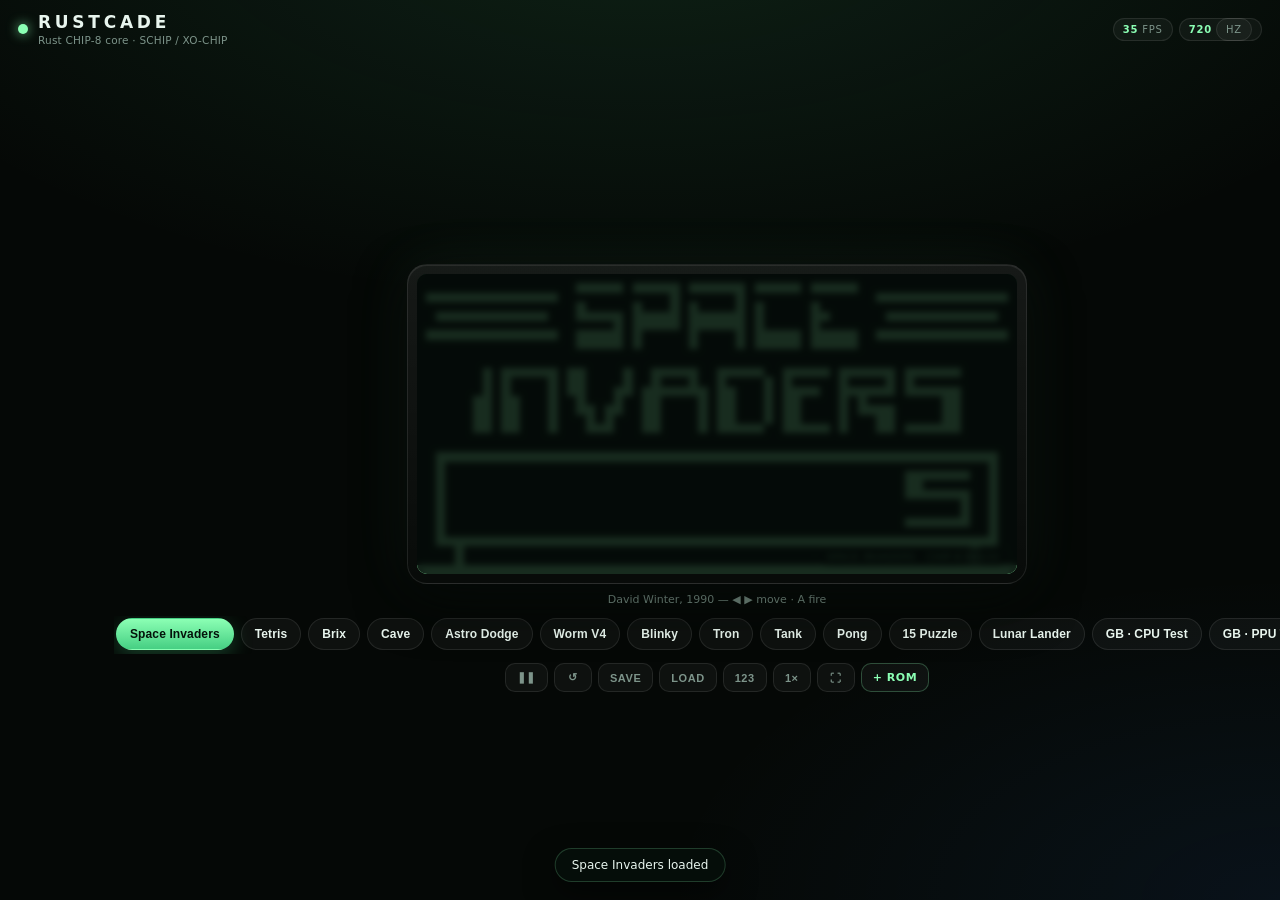
<file: web/index.html>
<!doctype html>
<html lang="en">
  <head>
    <meta charset="utf-8" />
    <meta
      name="viewport"
      content="width=device-width, initial-scale=1, viewport-fit=cover, user-scalable=no"
    />
    <meta name="theme-color" content="#070b09" />
    <meta name="description" content="A fast Rust emulator core that runs arcade and Game Boy games in your phone browser." />
    <title>RustCade — Rust emulator in your pocket</title>
    <link rel="manifest" href="manifest.webmanifest" />
    <link rel="icon" href="icon.svg" type="image/svg+xml" />
    <link rel="icon" href="icons/icon-192.png" sizes="192x192" type="image/png" />
    <link rel="apple-touch-icon" href="icons/icon-192.png" />
    <meta name="apple-mobile-web-app-capable" content="yes" />
    <meta name="mobile-web-app-capable" content="yes" />
    <meta name="apple-mobile-web-app-status-bar-style" content="black-translucent" />
    <meta name="apple-mobile-web-app-title" content="RustCade" />
    <link rel="stylesheet" href="styles.css" />
  </head>
  <body data-system="chip8">
    <div id="app" class="app">
      <header class="bar">
        <div class="brand">
          <span class="led" aria-hidden="true"></span>
          <div class="brand-text">
            <h1>RustCade</h1>
            <p id="sysline">Rust cores · CHIP-8 / SCHIP · Game Boy DMG</p>
          </div>
        </div>
        <div class="stats">
          <span><b id="fps">--</b> fps</span>
          <span><b id="hz">--</b> <span id="hzUnit">Hz</span></span>
        </div>
      </header>

      <main>
        <div class="bezel" id="bezel">
          <canvas id="screen" width="640" height="320" aria-label="Emulator screen"></canvas>
          <div class="overlay" id="overlay" hidden></div>
          <div class="badge" id="badge">No ROM loaded</div>
        </div>

        <p class="hint" id="hint">Pick a game below, or open any .ch8 / .gb ROM from your phone.</p>

        <nav class="roms" id="roms" aria-label="Games"></nav>

        <div class="tools">
          <button class="tool" id="btnPause" type="button" aria-label="Pause">❚❚</button>
          <button class="tool" id="btnReset" type="button" aria-label="Reset">↺</button>
          <button class="tool" id="btnSave" type="button" aria-label="Save state">save</button>
          <button class="tool" id="btnLoad" type="button" aria-label="Load state">load</button>
          <button class="tool c8-only" id="btnPad" type="button" aria-label="Toggle hex keypad">123</button>
          <button class="tool" id="btnSpeed" type="button" aria-label="Emulation speed">1×</button>
          <button class="tool" id="btnFull" type="button" aria-label="Fullscreen">⛶</button>
          <button class="tool install" id="btnInstall" type="button" hidden>install</button>
          <label class="tool file" for="file">
            + rom
            <input id="file" type="file" accept=".ch8,.sc8,.xo8,.bin,.gb,.gbc" />
          </label>
        </div>
      </main>

      <footer class="pad">
        <div class="dpad" role="group" aria-label="Direction pad">
          <button class="padkey up" type="button" data-chip="2" data-gb="2" aria-label="Up">▲</button>
          <button class="padkey left" type="button" data-chip="4" data-gb="1" aria-label="Left">◀</button>
          <span class="hub" aria-hidden="true"></span>
          <button class="padkey right" type="button" data-chip="6" data-gb="0" aria-label="Right">▶</button>
          <button class="padkey down" type="button" data-chip="8" data-gb="3" aria-label="Down">▼</button>
        </div>
        <div class="systemkeys gb-only" role="group" aria-label="Start and select">
          <button class="padkey pill" type="button" data-gb="6" aria-label="Select">SELECT</button>
          <button class="padkey pill" type="button" data-gb="7" aria-label="Start">START</button>
        </div>
        <div class="actions" role="group" aria-label="Action buttons">
          <button class="padkey round secondary" type="button" data-chip="14" data-gb="5" aria-label="B button">B</button>
          <button class="padkey round primary" type="button" data-chip="5" data-gb="4" aria-label="A button">A</button>
        </div>
        <div class="keypad" id="keypad" hidden aria-label="Hex keypad"></div>
      </footer>
    </div>

    <div id="toast" class="toast" hidden></div>
    <script src="app.js"></script>
  </body>
</html>
</file>
<file: web/styles.css>
:root {
  --bg: #050806;
  --panel: rgba(255, 255, 255, 0.04);
  --panel-strong: rgba(255, 255, 255, 0.07);
  --line: rgba(255, 255, 255, 0.09);
  --text: #e8f5ee;
  --muted: #7d948a;
  --mint: #8bffb4;
  --mint-dim: #46cf83;
  --radius: 16px;
}

* {
  box-sizing: border-box;
  -webkit-tap-highlight-color: transparent;
}

html,
body {
  margin: 0;
  padding: 0;
  height: 100%;
}

body {
  background:
    radial-gradient(120% 80% at 50% -10%, rgba(70, 207, 131, 0.13), transparent 55%),
    radial-gradient(80% 60% at 100% 100%, rgba(52, 140, 255, 0.08), transparent 60%),
    var(--bg);
  color: var(--text);
  font-family: ui-sans-serif, system-ui, -apple-system, "Segoe UI", Roboto, sans-serif;
  overscroll-behavior: none;
  user-select: none;
  -webkit-user-select: none;
}

.app {
  height: 100dvh;
  display: flex;
  flex-direction: column;
  gap: 10px;
  padding: calc(env(safe-area-inset-top, 0px) + 12px) 14px
    calc(env(safe-area-inset-bottom, 0px) + 12px);
  max-width: 820px;
  margin: 0 auto;
}

.bar {
  display: flex;
  align-items: center;
  justify-content: space-between;
  gap: 12px;
}

.brand {
  display: flex;
  align-items: center;
  gap: 10px;
  min-width: 0;
}

.led {
  width: 10px;
  height: 10px;
  border-radius: 50%;
  background: var(--mint);
  box-shadow: 0 0 12px rgba(139, 255, 180, 0.8);
  flex: none;
}

.brand-text {
  min-width: 0;
}

h1 {
  margin: 0;
  font-size: 17px;
  font-weight: 700;
  letter-spacing: 0.22em;
  text-transform: uppercase;
}

.brand-text p {
  margin: 2px 0 0;
  font-size: 10.5px;
  color: var(--muted);
  letter-spacing: 0.02em;
  white-space: nowrap;
  overflow: hidden;
  text-overflow: ellipsis;
}

.stats {
  display: flex;
  gap: 6px;
  flex: none;
  font-size: 10px;
  color: var(--muted);
  text-transform: uppercase;
  letter-spacing: 0.08em;
}

.stats span {
  background: var(--panel);
  border: 1px solid var(--line);
  border-radius: 999px;
  padding: 5px 9px;
  white-space: nowrap;
}

.stats b {
  color: var(--mint);
  font-variant-numeric: tabular-nums;
}

main {
  flex: 1;
  min-height: 0;
  display: flex;
  flex-direction: column;
  gap: 9px;
}

.bezel {
  position: relative;
  margin: 0 auto;
  width: 100%;
  max-width: 620px;
  padding: 9px;
  border-radius: calc(var(--radius) + 4px);
  background: linear-gradient(180deg, rgba(255, 255, 255, 0.07), rgba(255, 255, 255, 0.015));
  border: 1px solid var(--line);
  box-shadow:
    inset 0 1px 0 rgba(255, 255, 255, 0.08),
    0 18px 50px rgba(0, 0, 0, 0.55),
    0 0 60px rgba(139, 255, 180, 0.07);
}

#screen {
  display: block;
  width: 100%;
  aspect-ratio: 2 / 1;
  border-radius: 10px;
  background: #091410;
  image-rendering: pixelated;
  image-rendering: crisp-edges;
  box-shadow: inset 0 0 0 1px rgba(139, 255, 180, 0.12);
}

.bezel::after {
  content: "";
  position: absolute;
  inset: 9px;
  border-radius: 10px;
  pointer-events: none;
  background: repeating-linear-gradient(
    to bottom,
    rgba(255, 255, 255, 0.035) 0px,
    rgba(255, 255, 255, 0.035) 1px,
    transparent 1px,
    transparent 3px
  );
  mix-blend-mode: overlay;
}

.badge {
  position: absolute;
  right: 17px;
  bottom: 17px;
  padding: 3px 8px;
  border-radius: 999px;
  background: rgba(3, 8, 6, 0.72);
  border: 1px solid rgba(139, 255, 180, 0.18);
  color: var(--mint);
  font-size: 9.5px;
  letter-spacing: 0.06em;
  text-transform: uppercase;
  backdrop-filter: blur(6px);
  pointer-events: none;
}

.overlay {
  position: absolute;
  inset: 9px;
  border-radius: 10px;
  display: flex;
  flex-direction: column;
  align-items: center;
  justify-content: center;
  gap: 6px;
  padding: 18px;
  text-align: center;
  background: rgba(4, 10, 7, 0.86);
  backdrop-filter: blur(3px);
  z-index: 3;
}

.overlay b {
  color: var(--mint);
  font-size: 14px;
  letter-spacing: 0.06em;
  text-transform: uppercase;
}

.overlay span {
  color: var(--muted);
  font-size: 12px;
  max-width: 34ch;
  line-height: 1.45;
}

.hint {
  margin: 0;
  text-align: center;
  font-size: 11px;
  color: var(--muted);
  min-height: 14px;
  padding: 0 6px;
}

.roms {
  display: flex;
  gap: 7px;
  overflow-x: auto;
  padding: 2px 2px 4px;
  scrollbar-width: none;
  scroll-snap-type: x proximity;
}

.roms::-webkit-scrollbar {
  display: none;
}

.chip {
  flex: none;
  scroll-snap-align: start;
  appearance: none;
  border: 1px solid var(--line);
  background: var(--panel);
  color: var(--text);
  border-radius: 999px;
  padding: 8px 13px;
  font-size: 12px;
  font-weight: 600;
  letter-spacing: 0.01em;
  white-space: nowrap;
  transition:
    background 0.15s ease,
    color 0.15s ease,
    border-color 0.15s ease;
}

.chip:active {
  transform: translateY(1px);
}

.chip.active {
  background: linear-gradient(180deg, var(--mint), var(--mint-dim));
  border-color: transparent;
  color: #04120a;
  box-shadow: 0 6px 20px rgba(70, 207, 131, 0.28);
}

.tools {
  display: flex;
  flex-wrap: wrap;
  gap: 6px;
  justify-content: center;
}

.tool {
  appearance: none;
  border: 1px solid var(--line);
  background: var(--panel);
  color: var(--muted);
  border-radius: 10px;
  padding: 7px 11px;
  font-size: 11px;
  font-weight: 600;
  letter-spacing: 0.05em;
  text-transform: uppercase;
  min-width: 38px;
  text-align: center;
  cursor: pointer;
}

.tool:active {
  background: var(--panel-strong);
  color: var(--text);
}

.tool.file {
  position: relative;
  overflow: hidden;
  color: var(--mint);
  border-color: rgba(139, 255, 180, 0.25);
}

.tool.file input {
  position: absolute;
  inset: 0;
  opacity: 0;
  cursor: pointer;
}

.pad {
  display: flex;
  align-items: center;
  justify-content: space-between;
  gap: 14px;
  padding: 4px 2px 0;
  flex-wrap: wrap;
  touch-action: none;
}

.dpad {
  display: grid;
  grid-template-columns: repeat(3, 46px);
  grid-template-rows: repeat(3, 46px);
  gap: 4px;
  flex: none;
}

.padkey {
  appearance: none;
  border: 1px solid var(--line);
  background: linear-gradient(180deg, rgba(255, 255, 255, 0.08), rgba(255, 255, 255, 0.02));
  color: var(--text);
  border-radius: 12px;
  font-size: 15px;
  font-weight: 700;
  display: grid;
  place-items: center;
  cursor: pointer;
  touch-action: none;
  transition:
    background 0.08s ease,
    transform 0.08s ease,
    box-shadow 0.08s ease;
}

.padkey.down,
.padkey:active {
  background: linear-gradient(180deg, var(--mint), var(--mint-dim));
  border-color: transparent;
  color: #04120a;
  transform: translateY(1px);
  box-shadow: 0 0 22px rgba(139, 255, 180, 0.4);
}

.dpad .up {
  grid-column: 2;
  grid-row: 1;
}

.dpad .left {
  grid-column: 1;
  grid-row: 2;
}

.hub {
  grid-column: 2;
  grid-row: 2;
  border-radius: 50%;
  background: radial-gradient(circle at 50% 35%, rgba(139, 255, 180, 0.22), rgba(255, 255, 255, 0.02));
  border: 1px solid var(--line);
}

.dpad .right {
  grid-column: 3;
  grid-row: 2;
}

.dpad .down {
  grid-column: 2;
  grid-row: 3;
}

.actions {
  display: flex;
  align-items: center;
  gap: 14px;
  transform: rotate(-14deg);
}

.gb-only {
  display: none !important;
}

body[data-system='gb'] .gb-only {
  display: flex !important;
}

body[data-system='gb'] .c8-only {
  display: none !important;
}

.systemkeys {
  flex-direction: column;
  gap: 8px;
}

.padkey.pill {
  padding: 9px 14px;
  border-radius: 999px;
  font-size: 9.5px;
  letter-spacing: 0.14em;
  color: var(--muted);
}

@media (max-width: 420px) {
  .dpad {
    grid-template-columns: repeat(3, 42px);
    grid-template-rows: repeat(3, 42px);
  }

  .padkey.round {
    width: 58px;
    height: 58px;
  }

  .padkey.round.secondary {
    width: 50px;
    height: 50px;
  }

  .systemkeys .padkey.pill {
    padding: 7px 10px;
    font-size: 8.5px;
  }
}

.padkey.round {
  border-radius: 50%;
  width: 66px;
  height: 66px;
  font-size: 18px;
  letter-spacing: 0.04em;
}

.padkey.round.secondary {
  width: 58px;
  height: 58px;
  font-size: 15px;
  color: var(--muted);
}

.padkey.round.primary {
  border-color: rgba(139, 255, 180, 0.35);
}

.keypad {
  display: grid;
  grid-template-columns: repeat(4, 1fr);
  gap: 6px;
  width: 100%;
  max-width: 340px;
  margin: 6px auto 0;
}

.keypad-key {
  appearance: none;
  border: 1px solid var(--line);
  background: var(--panel);
  color: var(--text);
  border-radius: 10px;
  padding: 11px 0;
  font-size: 13px;
  font-weight: 700;
  cursor: pointer;
  touch-action: none;
}

.keypad-key.down,
.keypad-key:active {
  background: var(--mint);
  color: #04120a;
}

.toast {
  position: fixed;
  left: 50%;
  bottom: calc(env(safe-area-inset-bottom, 0px) + 18px);
  transform: translateX(-50%);
  background: rgba(6, 14, 10, 0.94);
  border: 1px solid rgba(139, 255, 180, 0.2);
  color: var(--text);
  font-size: 12px;
  padding: 9px 16px;
  border-radius: 999px;
  box-shadow: 0 10px 30px rgba(0, 0, 0, 0.5);
  z-index: 20;
  pointer-events: none;
}

@media (min-width: 760px) and (orientation: landscape) {
  .app {
    max-width: 1080px;
    flex-direction: row;
    align-items: stretch;
    gap: 18px;
  }

  .bar {
    position: absolute;
    top: 12px;
    left: 18px;
    right: 18px;
    z-index: 5;
    pointer-events: none;
  }

  main {
    flex: 1;
    padding-top: 56px;
    justify-content: center;
  }

  .pad {
    width: 300px;
    flex: none;
    flex-direction: column;
    justify-content: center;
    gap: 26px;
    padding: 0;
  }

  .actions {
    transform: rotate(-10deg) scale(1.05);
  }
}
</file>
